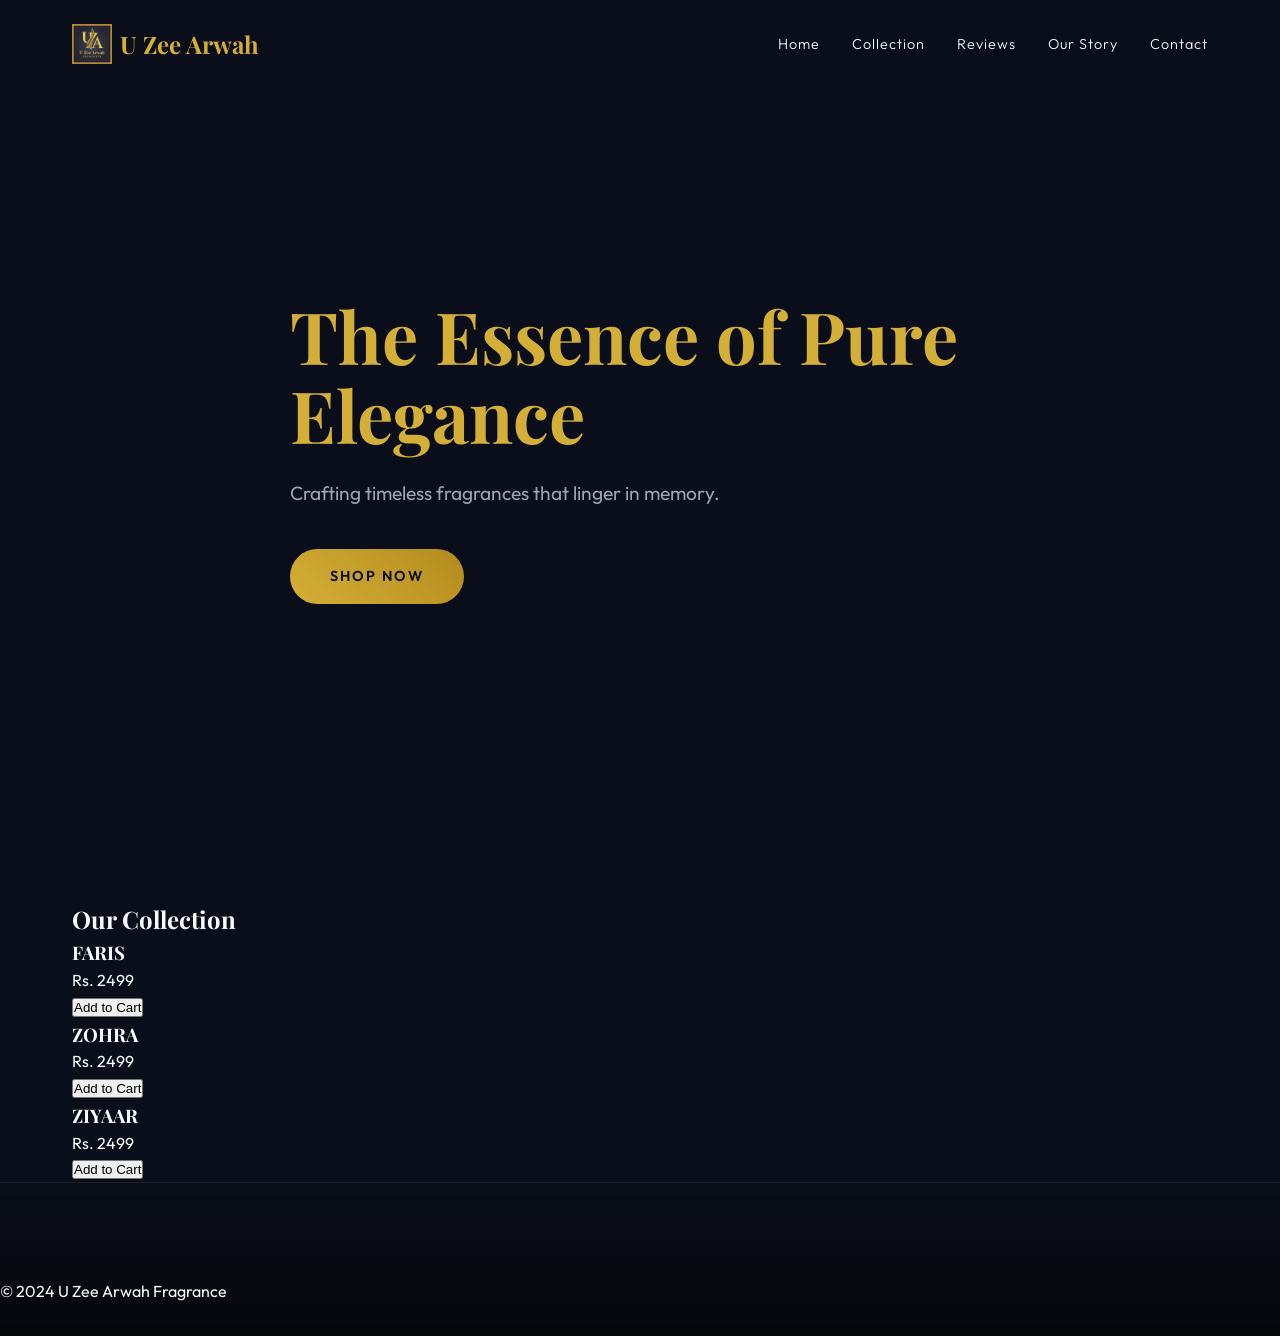
<file: test.html>
<!DOCTYPE html>
<html lang="en">

<head>
    <meta charset="UTF-8">
    <meta name="viewport" content="width=device-width, initial-scale=1.0">
    <title>U Zee Arwah Fragrance | Luxury Perfumes & Ouds</title>
    <meta name="description"
        content="Discover the essence of luxury with U Zee Arwah Fragrance. Exquisite perfumes, ouds, and floral scents crafted for the modern individual.">

    <link rel="stylesheet" href="index.css">

    <!-- Meta Pixel Code -->
    <script>
        !function (f, b, e, v, n, t, s) {
            if (f.fbq) return; n = f.fbq = function () {
                n.callMethod ?
                n.callMethod.apply(n, arguments) : n.queue.push(arguments)
            };
            if (!f._fbq) f._fbq = n; n.push = n; n.loaded = !0; n.version = '2.0';
            n.queue = []; t = b.createElement(e); t.async = !0;
            t.src = v; s = b.getElementsByTagName(e)[0];
            s.parentNode.insertBefore(t, s)
        }(window, document, 'script',
            'https://connect.facebook.net/en_US/fbevents.js');

        fbq('init', '1650521799521785');
        fbq('track', 'PageView');
    </script>

    <noscript>
        <img height="1" width="1" style="display:none"
            src="https://www.facebook.com/tr?id=1650521799521785&ev=PageView&noscript=1" />
    </noscript>
    <!-- End Meta Pixel Code -->

</head>

<body>

    <nav id="navbar">
        <div class="container">
            <a href="#" class="logo">
                <img src="images/logo.jpeg" alt="UZA Logo">
                <span class="serif">U Zee Arwah</span>
            </a>
            <div class="menu-toggle" id="mobile-menu">
                <span class="bar"></span>
                <span class="bar"></span>
                <span class="bar"></span>
            </div>
            <ul id="nav-links">
                <li><a href="#home">Home</a></li>
                <li><a href="#collection">Collection</a></li>
                <li><a href="#reviews">Reviews</a></li>
                <li><a href="#story">Our Story</a></li>
                <li><a href="#contact">Contact</a></li>
            </ul>
        </div>
    </nav>

    <header class="hero" id="home">
        <video autoplay muted loop playsinline>
            <source src="images/hero-bg.mp4" type="video/mp4">
        </video>
        <div class="container">
            <div class="hero-content">
                <h1>The Essence of Pure Elegance</h1>
                <p>Crafting timeless fragrances that linger in memory.</p>
                <a href="#collection" class="btn btn-primary">Shop Now</a>
            </div>
        </div>
    </header>

    <section id="collection">
        <div class="container">
            <h2>Our Collection</h2>

            <div>
                <h3>FARIS</h3>
                <p>Rs. 2499</p>
                <button>Add to Cart</button>
            </div>

            <div>
                <h3>ZOHRA</h3>
                <p>Rs. 2499</p>
                <button>Add to Cart</button>
            </div>

            <div>
                <h3>ZIYAAR</h3>
                <p>Rs. 2499</p>
                <button>Add to Cart</button>
            </div>

        </div>
    </section>

    <footer>
        <p>© 2024 U Zee Arwah Fragrance</p>
    </footer>

</body>

</html>
</file>
<file: index.css>
@import url('https://fonts.googleapis.com/css2?family=Outfit:wght@200;300;400;600&family=Playfair+Display:ital,wght@0,400;0,700;1,400&display=swap');

:root {
    --primary-navy: #0a0e1a;
    --secondary-navy: #151d2e;
    --gold: #d4af37;
    --gold-light: #f1d57e;
    --accent-red: #8b0000;
    --text-light: #f8f9fa;
    --text-muted: #a0a4b0;
    --glass: rgba(255, 255, 255, 0.05);
    --glass-border: rgba(255, 255, 255, 0.1);
    --transition: all 0.4s cubic-bezier(0.4, 0, 0.2, 1);
}

* {
    margin: 0;
    padding: 0;
    box-sizing: border-box;
}

html {
    scroll-behavior: smooth;
}

body {
    background-color: var(--primary-navy);
    color: var(--text-light);
    font-family: 'Outfit', sans-serif;
    line-height: 1.6;
    overflow-x: hidden;
}

h1, h2, h3, .serif {
    font-family: 'Playfair Display', serif;
}

.container {
    max-width: 1200px;
    margin: 0 auto;
    padding: 0 2rem;
}

/* Glassmorphism Utility */
.glass {
    background: var(--glass);
    backdrop-filter: blur(10px);
    -webkit-backdrop-filter: blur(10px);
    border: 1px solid var(--glass-border);
    border-radius: 12px;
}

/* Buttons */
.btn {
    display: inline-block;
    padding: 1rem 2.5rem;
    font-size: 0.9rem;
    font-weight: 600;
    text-transform: uppercase;
    letter-spacing: 2px;
    border: none;
    border-radius: 50px;
    cursor: pointer;
    transition: var(--transition);
    text-decoration: none;
}

.btn-primary {
    background: linear-gradient(45deg, var(--gold), #b38b1d);
    color: var(--primary-navy);
}

.btn-primary:hover {
    transform: translateY(-3px);
    box-shadow: 0 10px 20px rgba(212, 175, 55, 0.3);
}

.btn-outline {
    background: transparent;
    border: 1px solid var(--gold);
    color: var(--gold);
}

.btn-outline:hover {
    background: var(--gold);
    color: var(--primary-navy);
}

/* Animations */
.reveal {
    opacity: 0;
    transform: translateY(30px);
    transition: var(--transition);
}

.reveal.active {
    opacity: 1;
    transform: translateY(0);
}

/* Navbar */
nav {
    position: fixed;
    top: 0;
    width: 100%;
    padding: 1.5rem 0;
    z-index: 1000;
    transition: var(--transition);
}

.menu-toggle {
    display: none;
}

nav.scrolled {
    background: rgba(10, 14, 26, 0.9);
    padding: 1rem 0;
    border-bottom: 1px solid var(--glass-border);
}

nav .container {
    display: flex;
    justify-content: space-between;
    align-items: center;
}

nav .logo {
    font-size: 1.5rem;
    font-weight: 700;
    color: var(--gold);
    text-decoration: none;
    display: flex;
    align-items: center;
    gap: 0.5rem;
}

nav .logo img {
    height: 40px;
}

nav ul {
    display: flex;
    gap: 2rem;
    list-style: none;
}

nav ul a {
    color: var(--text-light);
    text-decoration: none;
    font-size: 0.9rem;
    font-weight: 300;
    letter-spacing: 1px;
    transition: var(--transition);
}

nav ul a:hover {
    color: var(--gold);
}

/* Hero Section */
.hero {
    position: relative;
    height: 100vh;
    display: flex;
    align-items: center;
    overflow: hidden;
}

.hero video {
    position: absolute;
    top: 50%;
    left: 50%;
    min-width: 100%;
    min-height: 100%;
    width: auto;
    height: auto;
    z-index: -1;
    transform: translate(-50%, -50%);
    filter: brightness(0.4);
}

.hero-content {
    max-width: 700px;
}

.hero-content h1 {
    font-size: 4.5rem;
    line-height: 1.1;
    margin-bottom: 1.5rem;
    color: var(--gold);
}

.hero-content p {
    font-size: 1.2rem;
    margin-bottom: 2.5rem;
    color: var(--text-muted);
}

/* Collection Section */
.section {
    padding: 8rem 0;
}

.section-head {
    text-align: center;
    margin-bottom: 4rem;
}

.section-head h2 {
    font-size: 3rem;
    margin-bottom: 1rem;
    color: var(--gold);
}

.product-grid {
    display: grid;
    grid-template-columns: repeat(auto-fit, minmax(300px, 1fr));
    gap: 2.5rem;
}

.product-card {
    padding: 2rem;
    text-align: center;
    transition: var(--transition);
}

.product-card:hover {
    transform: translateY(-10px);
}

.product-card img {
    width: 100%;
    height: 350px;
    object-fit: cover;
    border-radius: 8px;
    margin-bottom: 1.5rem;
    background: #000;
}

/* Reviews Section */
.reviews-grid {
    display: grid;
    grid-template-columns: repeat(auto-fit, minmax(300px, 1fr));
    gap: 2.5rem;
}

.review-card {
    padding: 3rem 2rem;
    text-align: center;
    position: relative;
    transition: var(--transition);
    border: 1px solid var(--glass-border);
    border-radius: 12px;
    background: var(--glass);
    backdrop-filter: blur(10px);
}

.review-card:hover {
    transform: translateY(-10px);
    border-color: var(--gold);
}

.stars {
    color: var(--gold);
    font-size: 1.2rem;
    margin-bottom: 1.5rem;
    letter-spacing: 5px;
}

.quote {
    font-style: italic;
    font-size: 1.1rem;
    margin-bottom: 2rem;
    color: var(--text-light);
}

.reviewer h4 {
    color: var(--gold);
    font-size: 1.3rem;
    margin-bottom: 0.3rem;
}

.reviewer span {
    color: var(--text-muted);
    font-size: 0.8rem;
    text-transform: uppercase;
    letter-spacing: 2px;
}

/* Video Reviews Grid */
.video-grid {
    display: grid;
    grid-template-columns: repeat(auto-fit, minmax(200px, 1fr));
    gap: 1.5rem;
    max-width: 1000px;
    margin: 0 auto;
}

.video-card {
    position: relative;
    border-radius: 15px;
    overflow: hidden;
    aspect-ratio: 9/16;
    background: #000;
    border: 1px solid var(--glass-border);
    transition: var(--transition);
}

.video-card video {
    width: 100%;
    height: 100%;
    object-fit: cover;
    opacity: 0.8;
}

.video-card:hover {
    transform: scale(1.03);
    border-color: var(--gold);
}

.video-card:hover video {
    opacity: 1;
}

.video-overlay {
    position: absolute;
    top: 50%;
    left: 50%;
    transform: translate(-50%, -50%);
    color: var(--gold);
    font-size: 3rem;
    pointer-events: none;
    opacity: 0.6;
    transition: var(--transition);
}

.video-card:hover .video-overlay {
    opacity: 0;
}

.product-card h3 {
    font-size: 1.5rem;
    margin-bottom: 0.5rem;
    color: var(--gold);
}

.product-card p {
    color: var(--text-muted);
    font-size: 0.9rem;
    margin-bottom: 1.5rem;
}

/* Story Section */
.story-grid {
    display: grid;
    grid-template-columns: 1fr 1fr;
    gap: 4rem;
    align-items: center;
}

.story-img img {
    width: 100%;
    border-radius: 12px;
}

/* Footer */
footer {
    padding: 6rem 0 2rem;
    border-top: 1px solid var(--glass-border);
    background: linear-gradient(to bottom, var(--primary-navy), #05070a);
}

.footer-grid {
    display: grid;
    grid-template-columns: 1.5fr 1fr 1fr 1.5fr;
    gap: 4rem;
}

.footer-col h4 {
    color: var(--gold);
    margin-bottom: 2rem;
    font-size: 1.2rem;
    position: relative;
}

.footer-col h4::after {
    content: '';
    position: absolute;
    bottom: -10px;
    left: 0;
    width: 30px;
    height: 2px;
    background: var(--gold);
}

.footer-col ul {
    list-style: none;
}

.footer-col li {
    margin-bottom: 1rem;
    display: flex;
    align-items: center;
    gap: 0.8rem;
    color: var(--text-muted);
}

.footer-col a {
    color: var(--text-muted);
    text-decoration: none;
    transition: var(--transition);
}

.footer-col a:hover {
    color: var(--gold);
    padding-left: 5px;
}

.footer-logo {
    margin-bottom: 1.5rem;
    max-width: 180px;
}

.footer-logo img {
    width: 60px;
    margin-bottom: 1rem;
}

/* WhatsApp Floating Button */
.whatsapp-float {
    position: fixed;
    bottom: 30px;
    right: 30px;
    background-color: #25d366;
    color: #fff;
    width: 60px;
    height: 60px;
    border-radius: 50px;
    text-align: center;
    font-size: 30px;
    box-shadow: 2px 2px 15px rgba(0,0,0,0.4);
    z-index: 1000;
    display: flex;
    align-items: center;
    justify-content: center;
    text-decoration: none;
    transition: var(--transition);
}

.whatsapp-float:hover {
    transform: scale(1.1);
    background-color: #128c7e;
}

@media (max-width: 992px) {
    .footer-grid {
        grid-template-columns: repeat(2, 1fr);
        gap: 3rem;
    }
}

@media (max-width: 576px) {
    .footer-col li {
        justify-content: center;
    }

    /* Mobile Navigation */
    .menu-toggle {
        display: block;
        cursor: pointer;
        z-index: 1001;
    }

    .menu-toggle .bar {
        display: block;
        width: 25px;
        height: 3px;
        margin: 5px auto;
        transition: all 0.3s ease-in-out;
        background: var(--gold);
    }

    #nav-links {
        position: fixed;
        left: -100%;
        top: 0;
        flex-direction: column;
        background: var(--primary-navy);
        width: 100%;
        height: 100vh;
        text-align: center;
        transition: 0.3s;
        box-shadow: 0 10px 27px rgba(0, 0, 0, 0.05);
        justify-content: center;
        padding-top: 80px;
        z-index: 1000;
    }

    #nav-links.active {
        left: 0;
    }

    #nav-links li {
        margin: 1.5rem 0;
    }

    #nav-links a {
        font-size: 1.5rem;
    }

    .menu-toggle.active .bar:nth-child(2) {
        opacity: 0;
    }

    .menu-toggle.active .bar:nth-child(1) {
        transform: translateY(8px) rotate(45deg);
    }

    .menu-toggle.active .bar:nth-child(3) {
        transform: translateY(-8px) rotate(-45deg);
    }

    .hero-content h1 { font-size: 3rem; }
    .story-grid { grid-template-columns: 1fr; gap: 3rem; }
}

@media (max-width: 768px) {
    .hero-content h1 { font-size: 2.8rem; }
    .section { padding: 5rem 0; }
    .product-grid { grid-template-columns: 1fr; }
}

/* Shopping Cart Drawer */
.cart-drawer {
    position: fixed;
    top: 0;
    right: -400px;
    width: 400px;
    height: 100vh;
    background: rgba(10, 14, 26, 0.95);
    backdrop-filter: blur(20px);
    -webkit-backdrop-filter: blur(20px);
    border-left: 1px solid var(--glass-border);
    z-index: 2000;
    transition: var(--transition);
    display: flex;
    flex-direction: column;
    padding: 2rem;
}

.cart-drawer.active {
    right: 0;
}

.cart-overlay {
    position: fixed;
    top: 0;
    left: 0;
    width: 100vw;
    height: 100vh;
    background: rgba(0, 0, 0, 0.7);
    z-index: 1999;
    display: none;
    opacity: 0;
    transition: var(--transition);
}

.cart-overlay.active {
    display: block;
    opacity: 1;
}

.cart-header {
    display: flex;
    justify-content: space-between;
    align-items: center;
    margin-bottom: 2rem;
    padding-bottom: 1rem;
    border-bottom: 1px solid var(--glass-border);
}

.cart-header h2 {
    font-size: 1.8rem;
    color: var(--gold);
}

.close-cart {
    background: transparent;
    border: none;
    color: var(--text-light);
    font-size: 1.5rem;
    cursor: pointer;
    transition: var(--transition);
}

.close-cart:hover {
    color: var(--gold);
    transform: rotate(90deg);
}

.cart-items {
    flex: 1;
    overflow-y: auto;
    margin-bottom: 2rem;
    scrollbar-width: thin;
    scrollbar-color: var(--gold) transparent;
}

.cart-item {
    display: flex;
    gap: 1rem;
    margin-bottom: 1.5rem;
    padding-bottom: 1rem;
    border-bottom: 1px solid rgba(255, 255, 255, 0.05);
}

.cart-item img {
    width: 80px;
    height: 80px;
    object-fit: cover;
    border-radius: 8px;
}

.cart-item-info {
    flex: 1;
}

.cart-item-info h4 {
    color: var(--gold);
    margin-bottom: 0.2rem;
}

.cart-item-info p {
    font-size: 0.85rem;
    color: var(--text-muted);
}

.cart-qty-controls {
    display: flex;
    align-items: center;
    gap: 1rem;
    margin-top: 0.5rem;
}

.qty-btn {
    width: 25px;
    height: 25px;
    border-radius: 50%;
    border: 1px solid var(--gold);
    background: transparent;
    color: var(--gold);
    display: flex;
    align-items: center;
    justify-content: center;
    cursor: pointer;
    transition: var(--transition);
}

.qty-btn:hover {
    background: var(--gold);
    color: var(--primary-navy);
}

.remove-item {
    color: #ff4444;
    cursor: pointer;
    font-size: 0.8rem;
    margin-top: 0.5rem;
}

.cart-footer {
    padding-top: 1.5rem;
    border-top: 1px solid var(--glass-border);
}

.cart-total {
    display: flex;
    justify-content: space-between;
    font-size: 1.2rem;
    margin-bottom: 1.5rem;
}

.cart-total span:last-child {
    color: var(--gold);
    font-weight: 700;
}

/* Cart Icon Badge */
.nav-cart-btn {
    position: relative;
    cursor: pointer;
    padding: 0.5rem;
}

.cart-count {
    position: absolute;
    top: -5px;
    right: -5px;
    background: var(--gold);
    color: var(--primary-navy);
    font-size: 0.7rem;
    font-weight: 700;
    width: 18px;
    height: 18px;
    border-radius: 50%;
    display: flex;
    align-items: center;
    justify-content: center;
}

@media (max-width: 480px) {
    .cart-drawer {
        width: 100%;
        right: -100%;
    }
}
</file>
